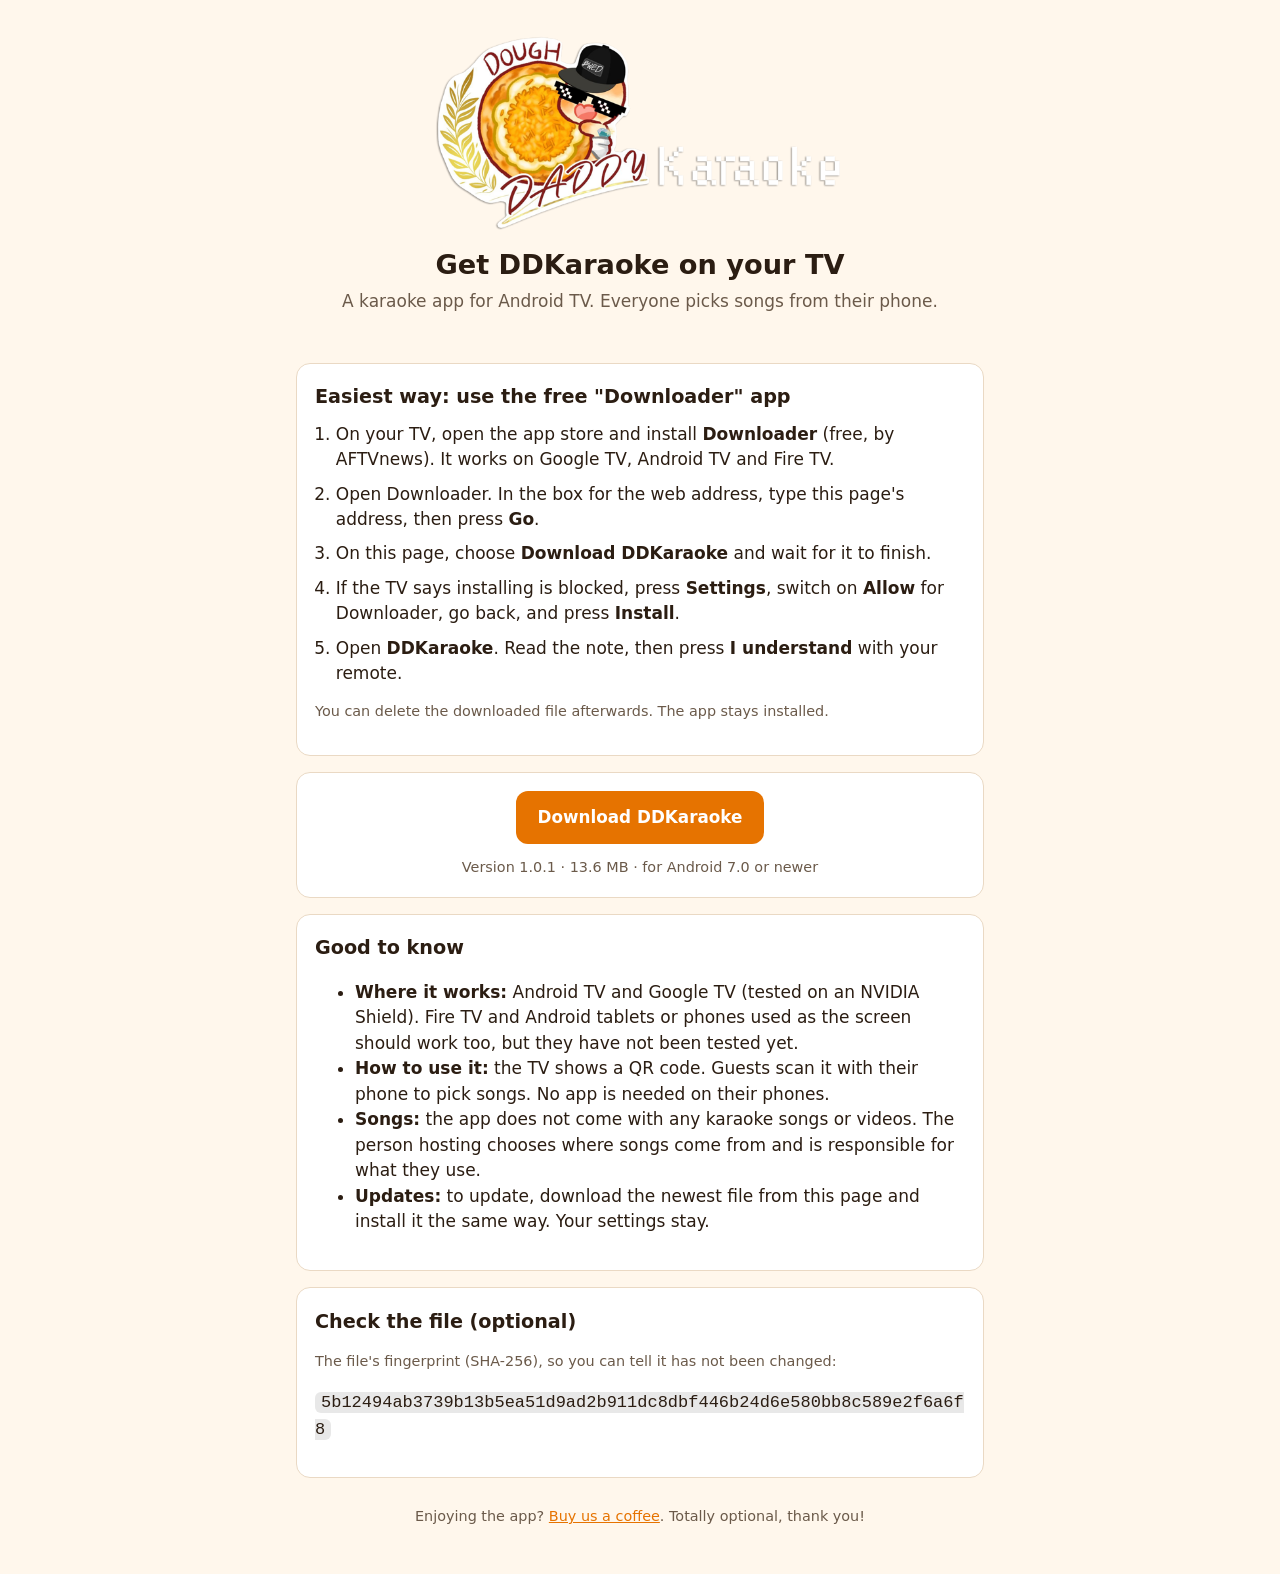
<file: download-page/index.html>
<!doctype html>
<html lang="en">
<head>
<meta charset="utf-8">
<meta name="viewport" content="width=device-width, initial-scale=1">
<title>Get DDKaraoke</title>
<style>
  :root { --bg:#fff7ec; --card:#ffffff; --text:#2b1d12; --muted:#6b5a4a; --accent:#e67300; --accent-text:#ffffff; --line:#ead9c4; }
  @media (prefers-color-scheme: dark) {
    :root { --bg:#1a1033; --card:#261848; --text:#f5efff; --muted:#b9a9d9; --accent:#ff8c00; --accent-text:#1a1033; --line:#3a2a63; }
  }
  * { box-sizing: border-box; }
  body { margin:0; background:var(--bg); color:var(--text); font:17px/1.5 system-ui, -apple-system, "Segoe UI", Roboto, sans-serif; }
  main { max-width:720px; margin:0 auto; padding:24px 16px 48px; }
  header { text-align:center; padding:8px 0 16px; }
  header img { width:min(420px, 80%); height:auto; }
  h1 { font-size:1.7rem; margin:.4rem 0 .2rem; }
  .lead { color:var(--muted); margin:0 0 1rem; }
  .card { background:var(--card); border:1px solid var(--line); border-radius:14px; padding:18px 18px; margin:16px 0; }
  .card h2 { margin:.1rem 0 .6rem; font-size:1.2rem; }
  ol { margin:.2rem 0 0; padding-left:1.3rem; }
  ol li { margin:.55rem 0; }
  .btn { display:inline-block; background:var(--accent); color:var(--accent-text); text-decoration:none; font-weight:700; padding:14px 22px; border-radius:12px; font-size:1.05rem; }
  .btn:focus, .btn:hover { outline:3px solid var(--text); outline-offset:2px; }
  .small { font-size:.9rem; color:var(--muted); }
  code { background:rgba(127,127,127,.18); padding:1px 6px; border-radius:6px; word-break:break-all; }
  .center { text-align:center; }
  footer { text-align:center; color:var(--muted); font-size:.9rem; margin-top:28px; }
  a { color:var(--accent); }
</style>
</head>
<body>
<main>
  <header>
    <img src="logo.png" alt="DoughDaddy Karaoke">
    <h1>Get DDKaraoke on your TV</h1>
    <p class="lead">A karaoke app for Android TV. Everyone picks songs from their phone.</p>
  </header>

  <section class="card">
    <h2>Easiest way: use the free "Downloader" app</h2>
    <ol>
      <li>On your TV, open the app store and install <b>Downloader</b> (free, by AFTVnews). It works on Google TV, Android TV and Fire TV.</li>
      <li>Open Downloader. In the box for the web address, type this page's address, then press <b>Go</b>.</li>
      <li>On this page, choose <b>Download DDKaraoke</b> and wait for it to finish.</li>
      <li>If the TV says installing is blocked, press <b>Settings</b>, switch on <b>Allow</b> for Downloader, go back, and press <b>Install</b>.</li>
      <li>Open <b>DDKaraoke</b>. Read the note, then press <b>I understand</b> with your remote.</li>
    </ol>
    <p class="small">You can delete the downloaded file afterwards. The app stays installed.</p>
  </section>

  <section class="card center">
    <a class="btn" href="DDKaraoke-1.0.1.apk" download>Download DDKaraoke</a>
    <p class="small" style="margin:.8rem 0 0">Version 1.0.1 &middot; 13.6 MB &middot; for Android 7.0 or newer</p>
  </section>

  <section class="card">
    <h2>Good to know</h2>
    <ul>
      <li><b>Where it works:</b> Android TV and Google TV (tested on an NVIDIA Shield). Fire TV and Android tablets or phones used as the screen should work too, but they have not been tested yet.</li>
      <li><b>How to use it:</b> the TV shows a QR code. Guests scan it with their phone to pick songs. No app is needed on their phones.</li>
      <li><b>Songs:</b> the app does not come with any karaoke songs or videos. The person hosting chooses where songs come from and is responsible for what they use.</li>
      <li><b>Updates:</b> to update, download the newest file from this page and install it the same way. Your settings stay.</li>
    </ul>
  </section>

  <section class="card">
    <h2>Check the file (optional)</h2>
    <p class="small">The file's fingerprint (SHA-256), so you can tell it has not been changed:</p>
    <p><code>5b12494ab3739b13b5ea51d9ad2b911dc8dbf446b24d6e580bb8c589e2f6a6f8</code></p>
  </section>

  <footer>
    Enjoying the app? <a href="https://ko-fi.com/kingarcher">Buy us a coffee</a>. Totally optional, thank you!
  </footer>
</main>
</body>
</html>
</file>
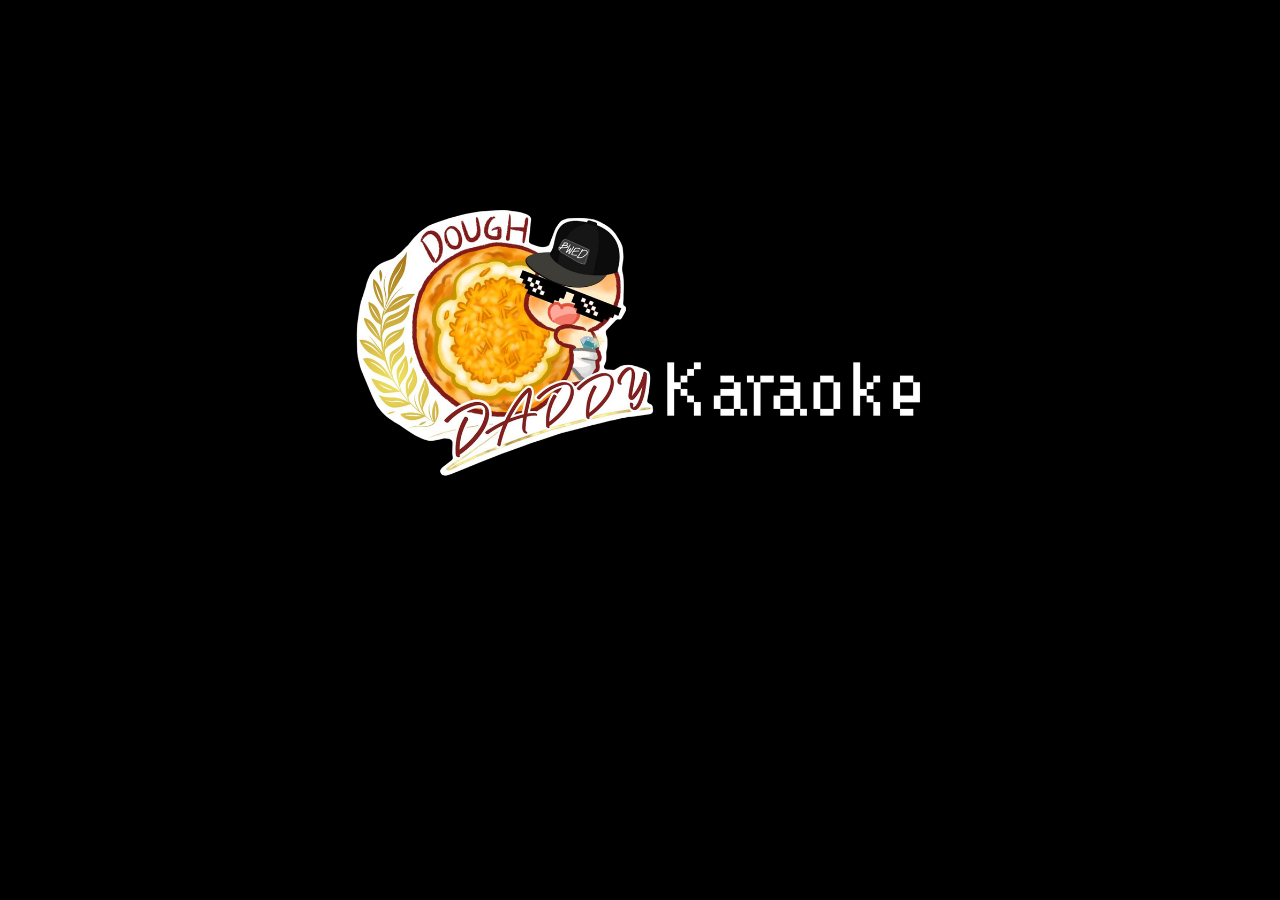
<file: app-project/app/src/main/assets/splash.html>
<!doctype html>
<html><head><meta charset="utf-8"><meta name="viewport" content="width=device-width, initial-scale=1">
<style>
  html, body { margin:0; height:100%; background:#000; overflow:hidden; }
  video { position:fixed; inset:0; width:100%; height:100%; object-fit:cover;
          filter: hue-rotate(135deg) saturate(135%) brightness(55%); }
  #logo { position:fixed; left:50%; top:38%; transform:translate(-50%,-50%); width:46vw; max-width:780px; }
</style></head>
<body>
<video id="bg" src="web/bg.mp4" autoplay muted loop playsinline></video>
<img id="logo" src="web/logo.png" alt="DoughDaddy Karaoke">
<script>
  const v = document.getElementById("bg");
  if (v.play) v.play().catch(function () {});
</script>
</body></html>
</file>
